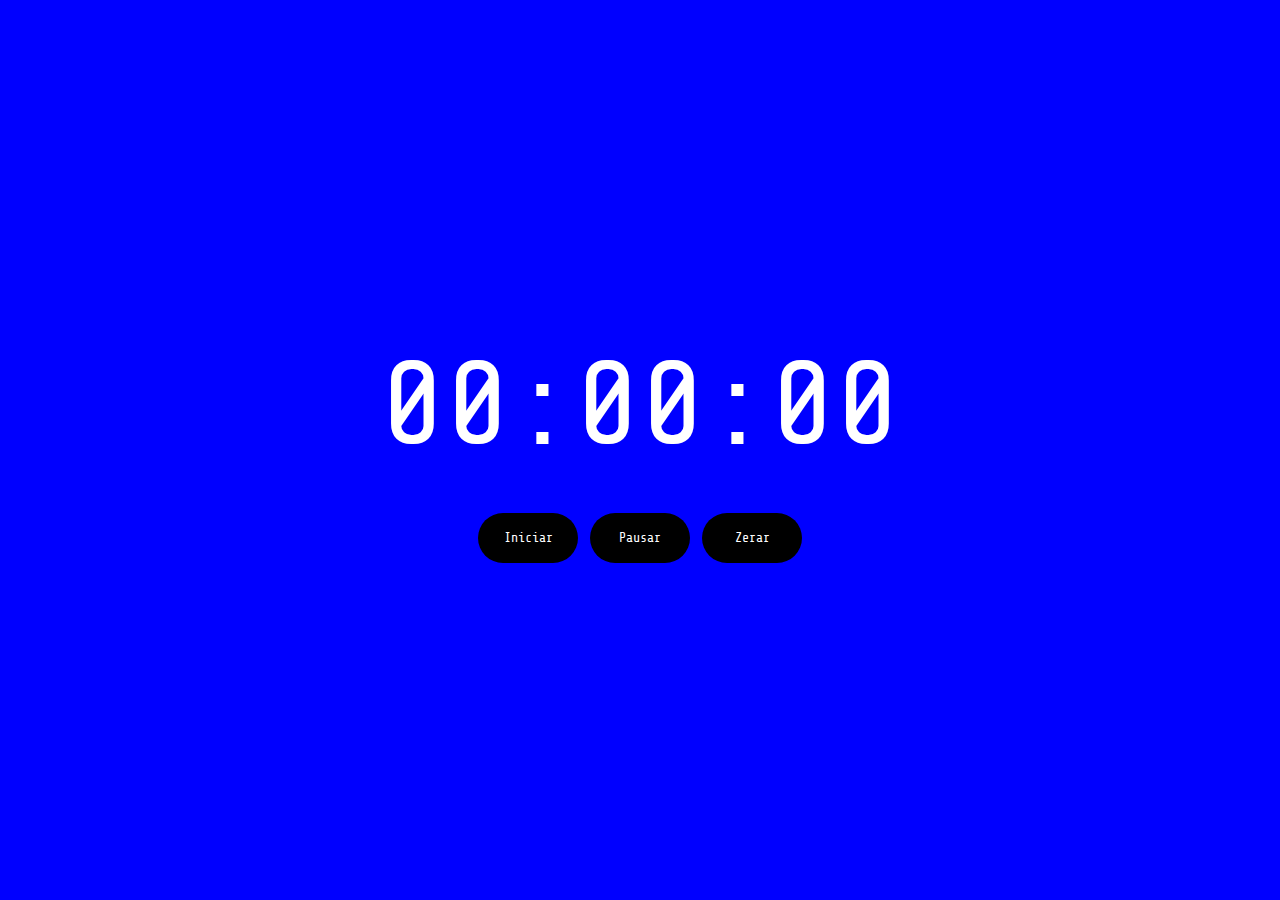
<file: index.html>
<!DOCTYPE html>
<html lang="pt-br">
<head>
    <meta charset="UTF-8">
    <meta name="viewport" content="width=device-width, initial-scale=1.0">
    <title>Cronômetro</title>
    <link rel="stylesheet" href="./styles.css">
    <link rel="preconnect" href="https://fonts.googleapis.com">
    <link rel="preconnect" href="https://fonts.gstatic.com" crossorigin>
    <link href="https://fonts.googleapis.com/css2?family=Share+Tech+Mono&display=swap" rel="stylesheet">
</head>
<body>
    <div class="container">
        <div class="time">
            <span id="watch">00:00:00</span>
        </div>
        <div class="buttons">
            <button class="start-button" onclick="start()">Iniciar</button>
            <button class="pause-button" onclick="pause()">Pausar</button>
            <button class="restart-button" onclick="restart()">Zerar</button>
        </div>
    </div>
    <script src="./script.js"></script>
</body>
</html>
</file>
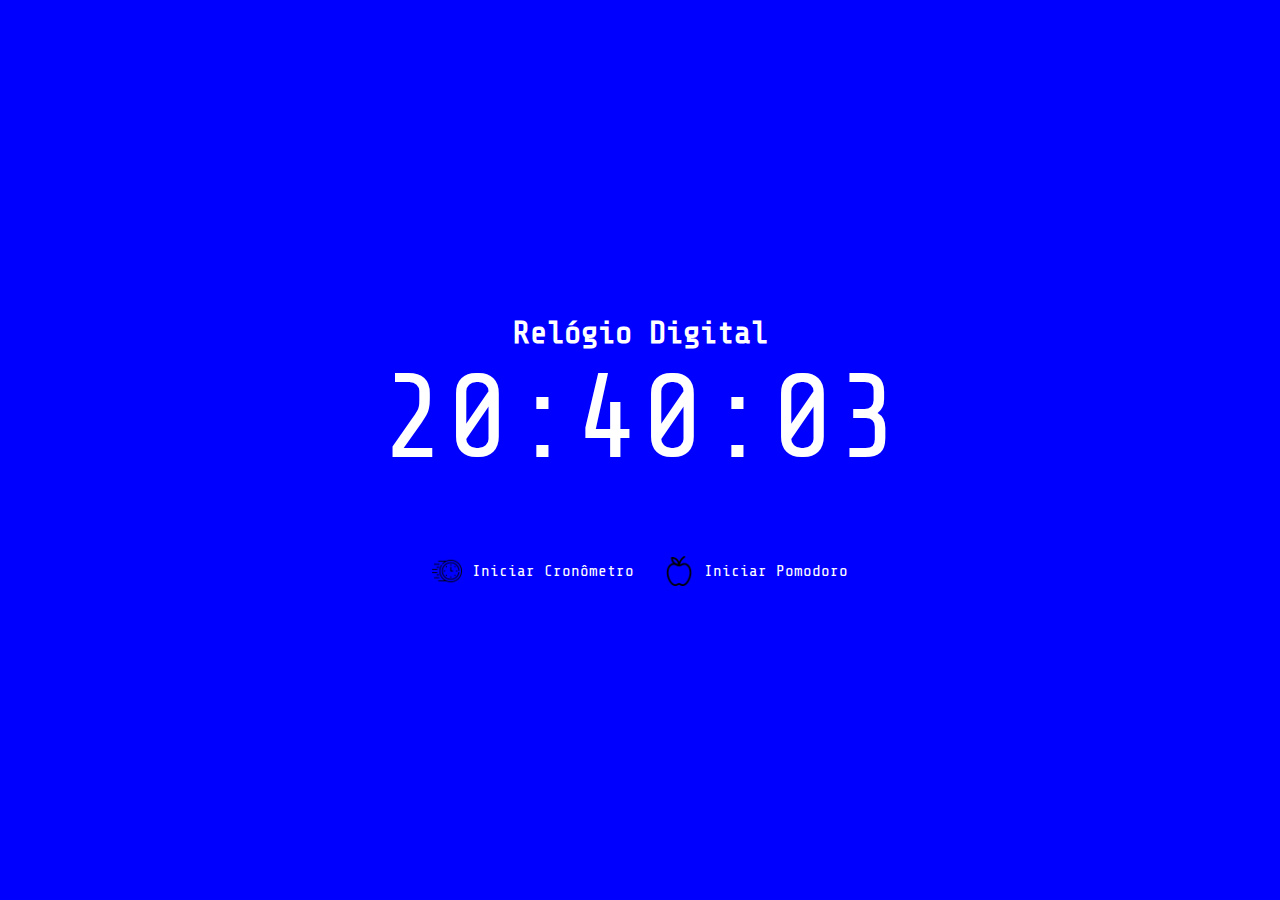
<file: pages/home/index.html>
<!DOCTYPE html>
<html lang="pt-br">
<head>
    <meta charset="UTF-8">
    <meta name="viewport" content="width=device-width, initial-scale=1.0">
    <title>Relôgio Digital</title>
    <link rel="stylesheet" href="../../styles.css">
    <link rel="preconnect" href="https://fonts.googleapis.com">
    <link rel="preconnect" href="https://fonts.gstatic.com" crossorigin>
    <link href="https://fonts.googleapis.com/css2?family=Share+Tech+Mono&display=swap" rel="stylesheet">
</head>
<body>
    <div class="container">
        <h1>Relógio Digital</h1>
        <div class="digital">--:--:--</div>
        <div class="options">
            <div class="cronometro">
                <a href="../cronometro/cronometro.html">
                    <img src="../../imgs/tempo-rapido.png" />
                    <span>Iniciar Cronômetro</span>
                </a>
            </div>
            <div class="pomodoro">
                <a href="../pomodoro/pomodoro.html">
                    <img src="../../imgs/maca.png" />
                    <span>Iniciar Pomodoro</span>
                </a>
            </div>
        </div>
    </div>

    <script src="./script.js"></script>
</body>
</html>
</file>
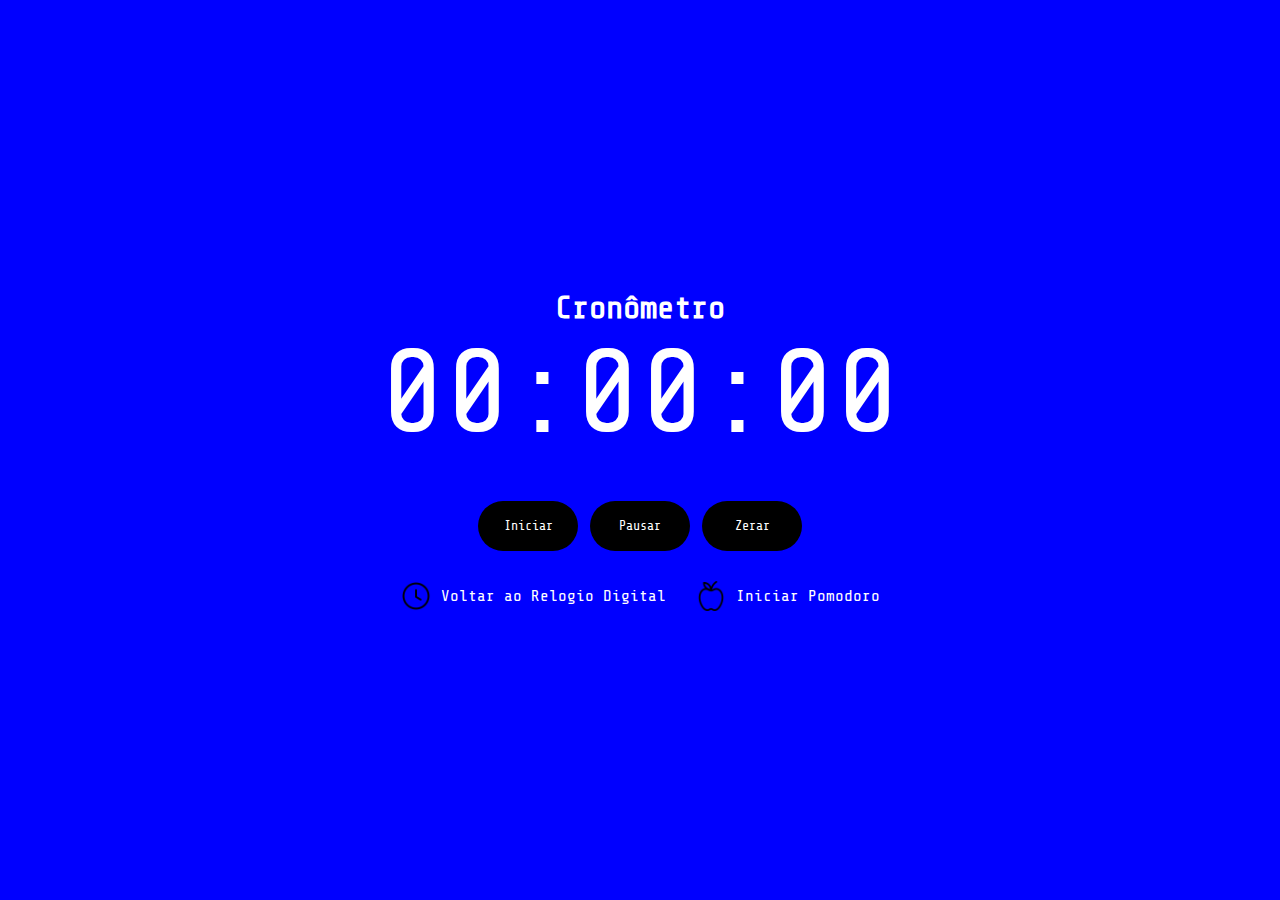
<file: pages/cronometro/cronometro.html>
<!DOCTYPE html>
<html lang="pt-br">
<head>
    <meta charset="UTF-8">
    <meta name="viewport" content="width=device-width, initial-scale=1.0">
    <title>Cronômetro</title>
    <link rel="stylesheet" href="../../styles.css">
    <link rel="preconnect" href="https://fonts.googleapis.com">
    <link rel="preconnect" href="https://fonts.gstatic.com" crossorigin>
    <link href="https://fonts.googleapis.com/css2?family=Share+Tech+Mono&display=swap" rel="stylesheet">
</head>
<body>
    <div class="container">
        <h1>Cronômetro</h1>
        <div class="time">
            <span id="watch">00:00:00</span>
        </div>
        <div class="buttons">
            <button class="start-button" onclick="start()">Iniciar</button>
            <button class="pause-button" onclick="pause()">Pausar</button>
            <button class="restart-button" onclick="restart()">Zerar</button>
        </div>
        <div class="options">
            <div class="relogio">
                <a href="../home/index.html">
                    <img src="../../imgs/relogio.png" />
                    <span>Voltar ao Relogio Digital</span>
                </a>
            </div>
            <div class="pomodoro">
                <a href="../pomodoro/pomodoro.html">
                    <img src="../../imgs/maca.png" />
                    <span>Iniciar Pomodoro</span>
                </a>
            </div>
        </div>
    </div>

    <script src="./scriptCronometro.js"></script>
</body>
</html>
</file>
<file: styles.css>
* {
    background-color: blue;
    color: #fff;
    margin: 0;
    padding: 0;
    box-sizing: border-box;
    font-family: 'Share Tech Mono', monospace;
}

.container {
    display: flex;
    flex-direction: column;
    justify-content: center;
    align-items: center;
    height: 100vh;
}

.digital {
    display: flex;
    flex-direction: row;
    justify-content: center;
    align-items: center;
    font-size: 120px;
    margin-bottom: 40px;    
}

.options {
    display: flex;
    flex-direction: row;
    cursor: pointer;
    gap: 30px;
    margin-top: 30px;

    > .pomodoro, .cronometro, .relogio {
        display: flex;
        flex-direction: row;

        > a {
            text-decoration: none;
            display: flex;
            align-items: center;
            justify-content: center;

            > img {
                margin-right: 10px;
                width: 30px;
                height: 30px;
            } 
        }
    }

    > .pomodoro:hover, .cronometro:hover, .relogio:hover {
        > a {
            >  span {
                color: black;
                transition: linear 0.3s ease-in-out;
            }
        }
    }
}


.time {
    font-size: 120px;
    margin-bottom: 40px;
    font-family: 'Share Tech Mono', monospace;
}

.buttons {
    display: flex;
    flex-direction: row;
    gap: 12px;

    > button {
        width: 100px;
        height: 50px;
        background-color: black;
        border: none;
        border-radius: 40px;
    }

    > button:hover {
        cursor: pointer;
        box-shadow: 0px 0px 50px #7e0c7d;
    }
}
</file>
